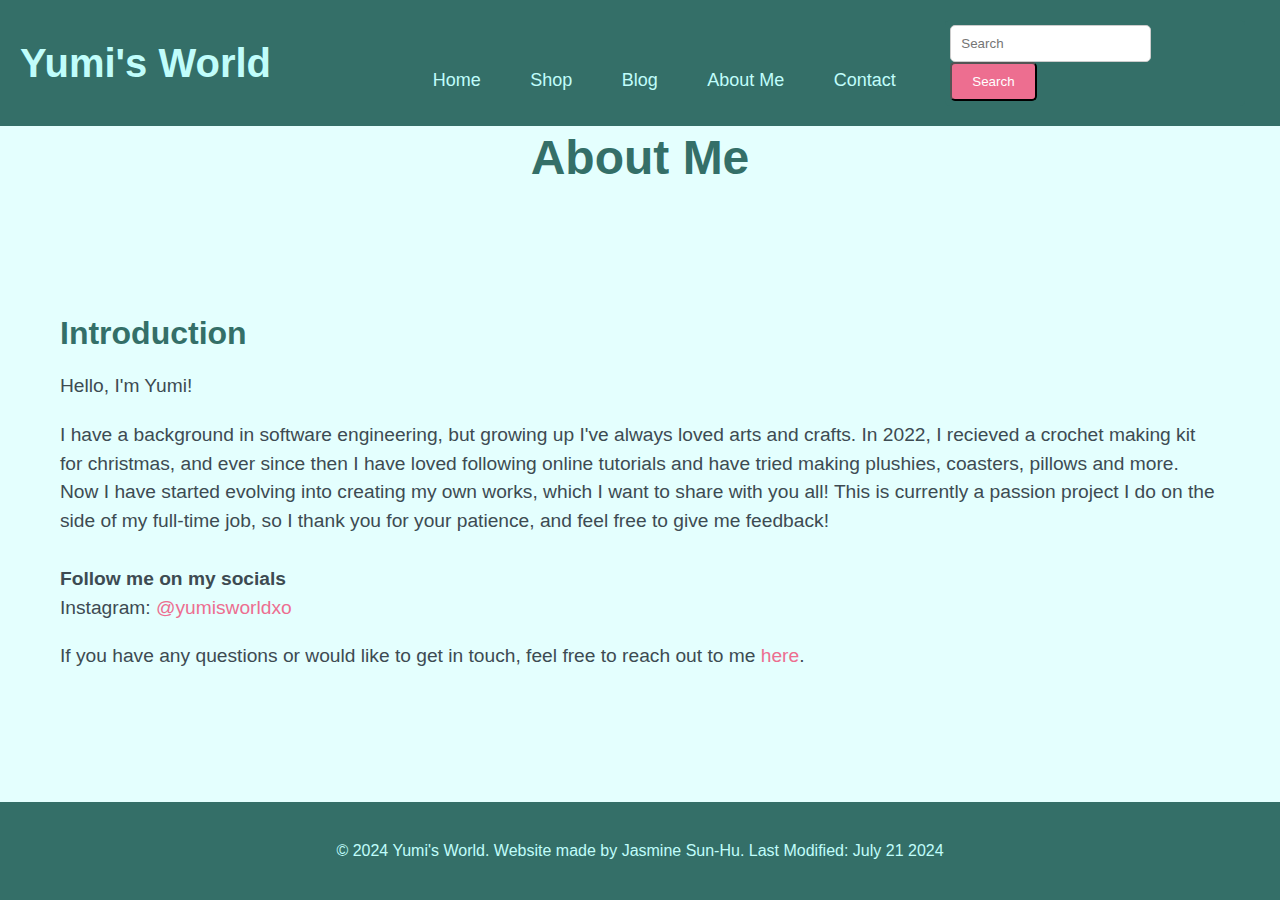
<file: html/about.html>
<!DOCTYPE html>
<html lang="en">
<head>
    <meta charset="UTF-8">
    <meta name="viewport" content="width=device-width, initial-scale=1.0">
    <link rel="stylesheet" href="../css/blogstyle.css">
    <link rel="stylesheet" href="../css/navbar.css">
    <title>About Me</title>
</head>
<body>
    <div id="header"></div>

    <header>
        <h1>About Me</h1>
    </header>
    <div class="container">
        <h2>Introduction</h2>
        <p>Hello, I'm Yumi!</p>
        <p>I have a background in software engineering, but growing up I've always loved arts and crafts.
            In 2022, I recieved a crochet making kit for christmas, and ever since then I have loved following
            online tutorials and have tried making plushies, coasters, pillows and more. Now I have started 
            evolving into creating my own works, which I want to share with you all! This is currently a passion
            project I do on the side of my full-time job, so I thank you for your patience, and feel free to 
            give me feedback! <br>
            <br>
            <b>Follow me on my socials</b><br>
            Instagram:<a href="https://www.instagram.com/yumisworldxo/"> @yumisworldxo</a>
        </p>
        <p>If you have any questions or would like to get in touch, feel free to reach out to me 
            <a href="contact.html">here</a>.</p>
    </div>

    <script src="/javascript/jquery.js"></script>
    <script src="/javascript/search.js"></script>
    <script src="/javascript/jqueryscripts.js"></script>
    
    <div id="footer"></div>
    
</body>
</html>
</file>
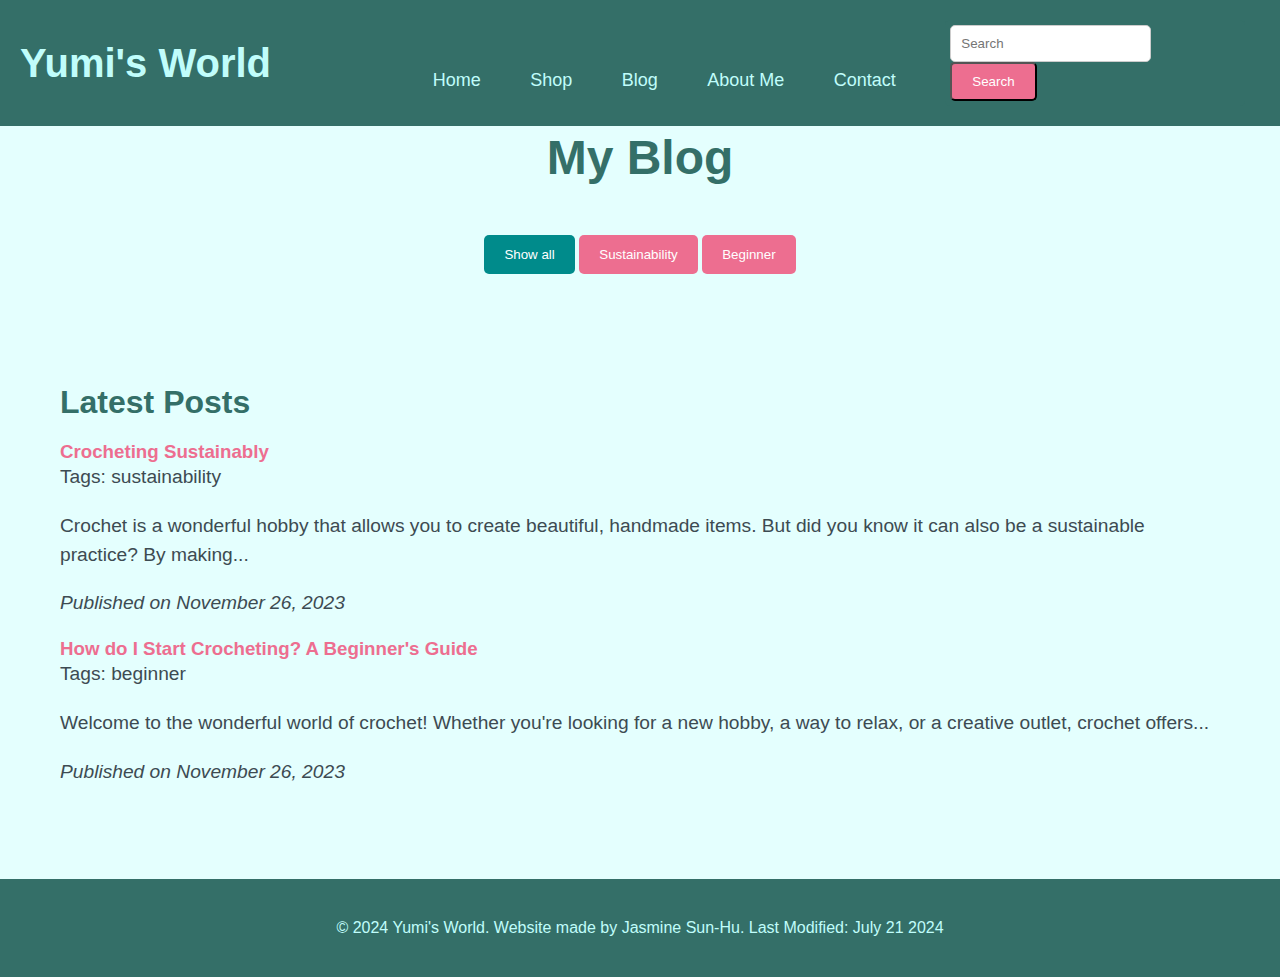
<file: html/blog.html>
<!DOCTYPE html>
<html lang="en">
<head>
    <meta charset="UTF-8">
    <meta name="viewport" content="width=device-width, initial-scale=1.0">
    <link rel="stylesheet" href="../css/blogstyle.css">
    <link rel="stylesheet" href="../css/navbar.css">
    <title>My Blog</title>
</head>
<body>
    <div id="header"></div>
    
    <!-- Blogs -->
    <header>
        <h1>My Blog</h1>
    </header>

     <!-- Control buttons -->
     <div id="myBtnContainer">
        <button class="btn1 active" onclick="filterSelection('all')"> Show all</button>
        <button class="btn1" onclick="filterSelection('sustainability')"> Sustainability</button>
        <button class="btn1" onclick="filterSelection('beginner')"> Beginner</button>
    </div>

    <div class="container">
        <h2>Latest Posts</h2>
        <div class="filterDiv sustainability" >
            <h3> <a href="Blogs/blog2.html">Crocheting Sustainably</a></h3>
            <p>Tags: sustainability</p>
            <p>Crochet is a wonderful hobby that allows you to create beautiful, handmade items. But did you know it can also be a sustainable practice? By making...</p>
            <p><em>Published on November 26, 2023</em></p>
        </div>
        <div class="filterDiv beginner">
            <h3><a href="Blogs/blog1.html">How do I Start Crocheting? A Beginner's Guide</a></h3>
            <p>Tags: beginner</p>
            <p>Welcome to the wonderful world of crochet! Whether you're looking for a new hobby, a way to relax, or a creative outlet, crochet offers...</p>
            <p><em>Published on November 26, 2023</em></p>
        </div>
    </div>

    <!-- Footer -->
    <div id="footer"></div>

    <script src="/javascript/jquery.js"></script>
    <script src="/javascript/filter.js"></script>
    <script src="/javascript/jqueryscripts.js"></script>
    <script src="../javascript/search.js"></script>
    
</body>
</html>
</file>
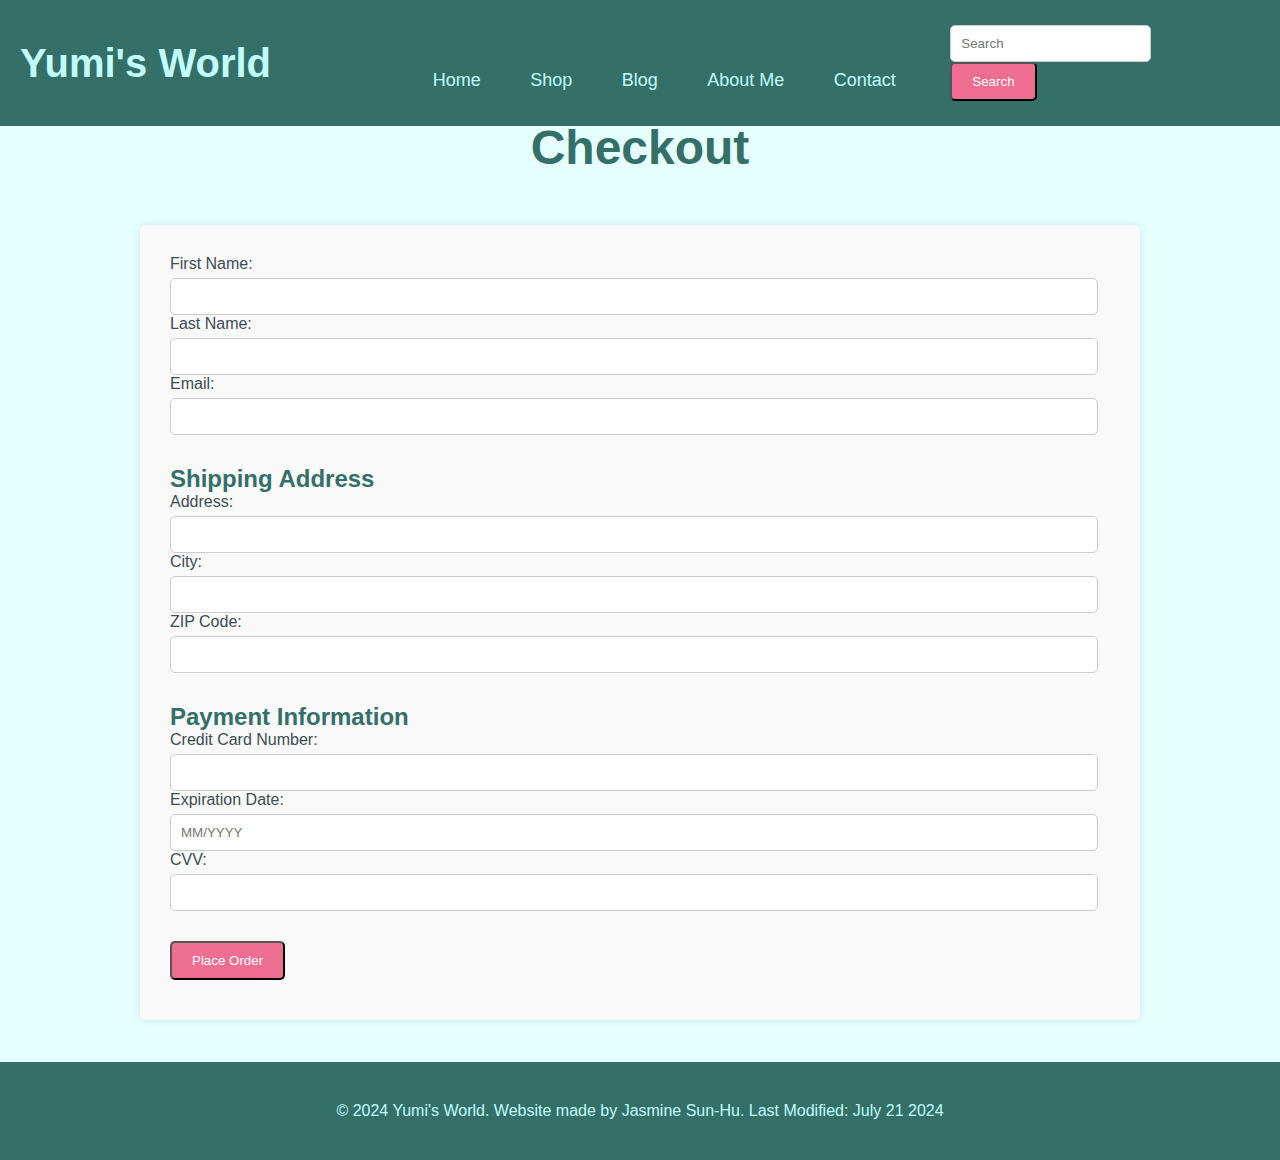
<file: html/checkout.html>
<!DOCTYPE html>
<html lang="en">

<head>
    <meta charset="UTF-8">
    <meta name="viewport" content="width=device-width, initial-scale=1.0">
    <link rel="stylesheet" href="../css/navbar.css">
    <link rel="stylesheet" href="../css/shopstyle.css">
    <link rel="stylesheet" href="../css/forms.css">
    <title>Checkout</title>
</head>

<body>
    <div id="header"></div>

    <h1>Checkout</h1>

    <form action="/process-order" method="post">
        <!-- Customer Information -->
        <label for="fname">First Name:</label>
        <input type="text" id="fname" name="fname" required>

        <label for="lname">Last Name:</label>
        <input type="text" id="lname" name="lname" required>

        <label for="email">Email:</label>
        <input type="email" id="email" name="email" required>

        <!-- Shipping Address -->
        <h3>Shipping Address</h3>

        <label for="address">Address:</label>
        <input type="text" id="address" name="address" required>

        <label for="city">City:</label>
        <input type="text" id="city" name="city" required>

        <label for="zip">ZIP Code:</label>
        <input type="text" id="zip" name="zip" required>

        <!-- Payment Information -->
        <h3>Payment Information</h3>

        <label for="card">Credit Card Number:</label>
        <input type="text" id="card" name="card" required>

        <label for="exp">Expiration Date:</label>
        <input type="text" id="exp" name="exp" placeholder="MM/YYYY" required>

        <label for="cvv">CVV:</label>
        <input type="text" id="cvv" name="cvv" required>

        <!-- Submit Button -->
        <button type="submit" style="margin-top: 30px;">Place Order</button>
    </form>

    <script src="/javascript/jquery.js"></script>
    <script src="/javascript/search.js"></script>
    <script src="/javascript/jqueryscripts.js"></script>

    <div id="footer"></div>

</body>

</html>
</file>
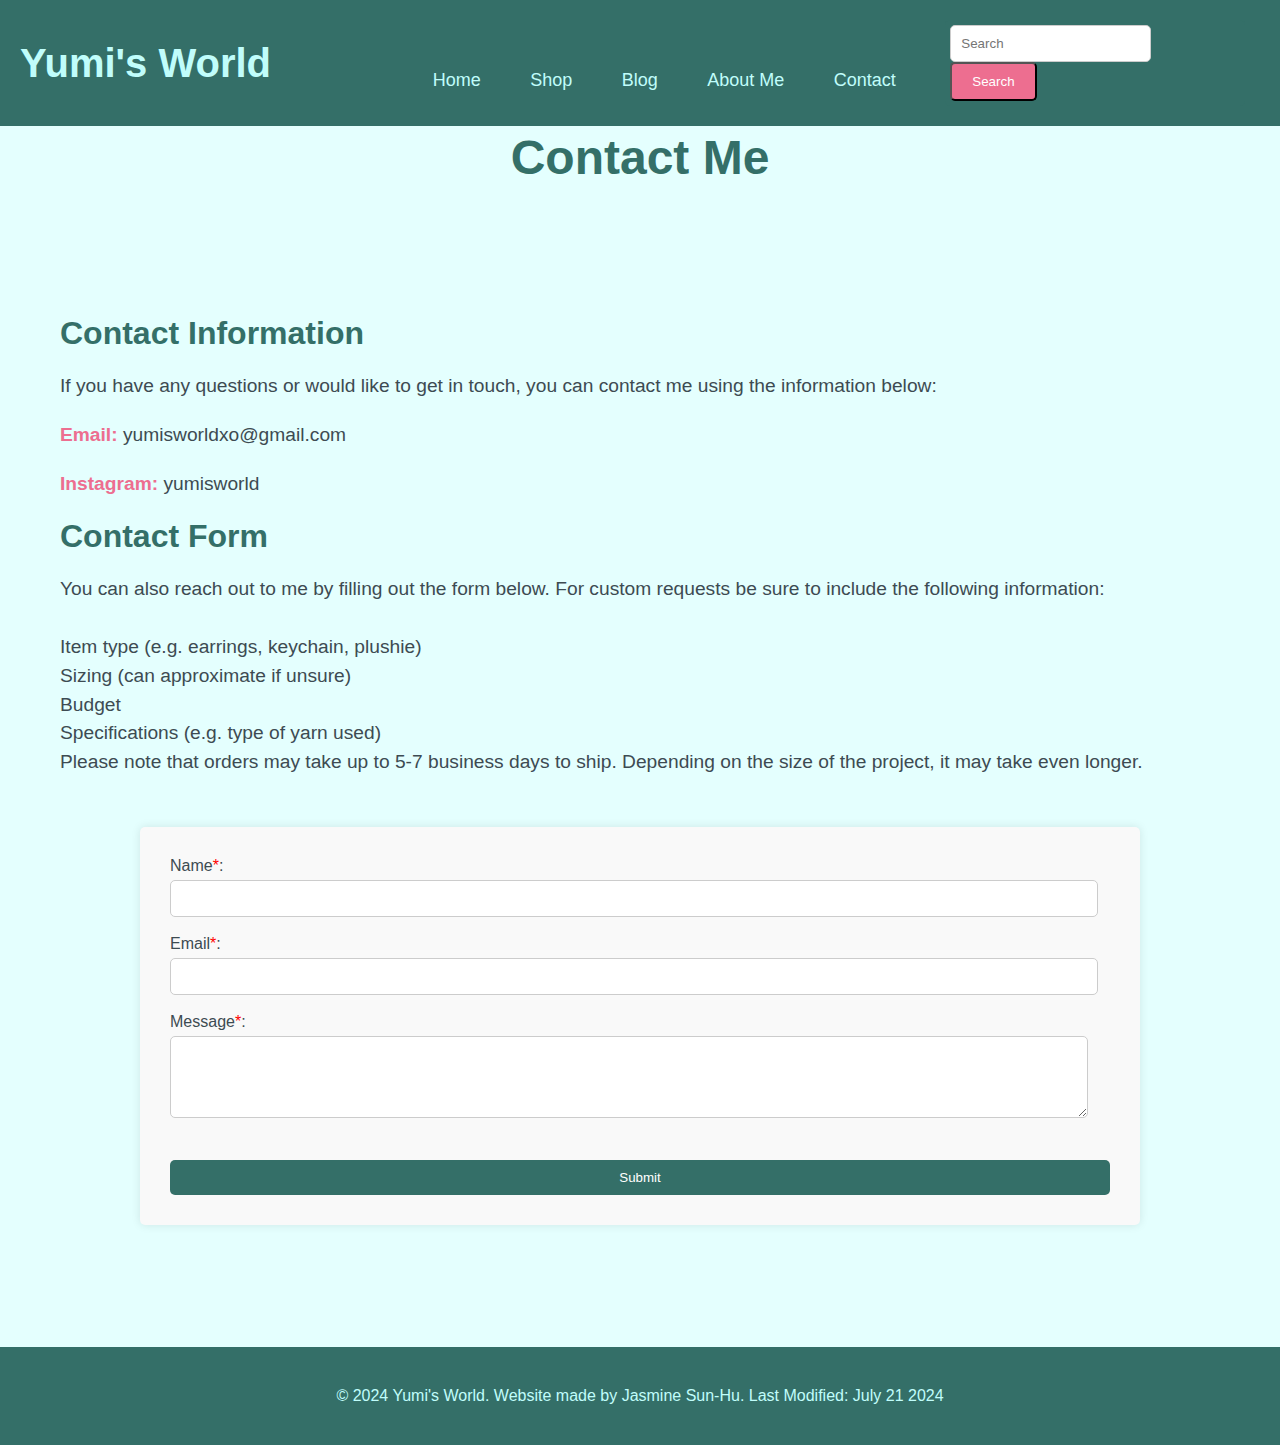
<file: html/contact.html>
<!DOCTYPE html>
<html lang="en">
<head>
    <meta charset="UTF-8">
    <meta name="viewport" content="width=device-width, initial-scale=1.0">
    <link rel="stylesheet" href="../css/navbar.css">
    <link rel="stylesheet" href="../css/forms.css">
    <link rel="stylesheet" href="../css/blogstyle.css">
    <title>Contact Me</title>
</head>
<body>

    <div id="header"></div>

    <header>
        <h1>Contact Me</h1>
    </header>
    <!-- Contact Form -->
    <div class="container">
        <h2>Contact Information</h2>
        <p>If you have any questions or would like to get in touch, you can contact me using the information below:</p>
        
        <p><strong>Email:</strong> yumisworldxo@gmail.com </p>
        <p><strong>Instagram:</strong> yumisworld </p>
        
        <h2>Contact Form</h2>
        <p>You can also reach out to me by filling out the form below. For custom requests be sure to include the following information: <br>
            <br>
            Item type (e.g. earrings, keychain, plushie)<br>
            Sizing (can approximate if unsure) <br>
            Budget <br>
            Specifications (e.g. type of yarn used) <br>
            Please note that orders may take up to 5-7 business days to ship. Depending on the size of the project, it may take even longer. <br>
        </p>
        <form id="contactForm">
            <label for="name">Name<element style="color: red">*</element>:</label>
            <input type="text" id="name" name="name" required><br>
            <span id="error-name" class="error-message"></span><br>

            <label for="mail">Email<element style="color: red">*</element>:</label>
            <input type="email" id="mail" name="mail" required><br>
            <span id="error-email" class="error-message"></span><br>

            <label for="message">Message<element style="color: red">*</element>:</label>
            <textarea id="message" name="message" rows="4" required></textarea><br>
            <span id="error-text" class="error-message"></span><br>

            <input type="submit" value="Submit">
            
        </form>
        
    </div>

    <script src="/javascript/jquery.js"></script>
    <script src="/javascript/search.js"></script>
    <script src="/javascript/validation.js"></script>
    <script src="/javascript/jqueryscripts.js"></script>

    <div id="footer"></div>
</body>
</html>
</file>
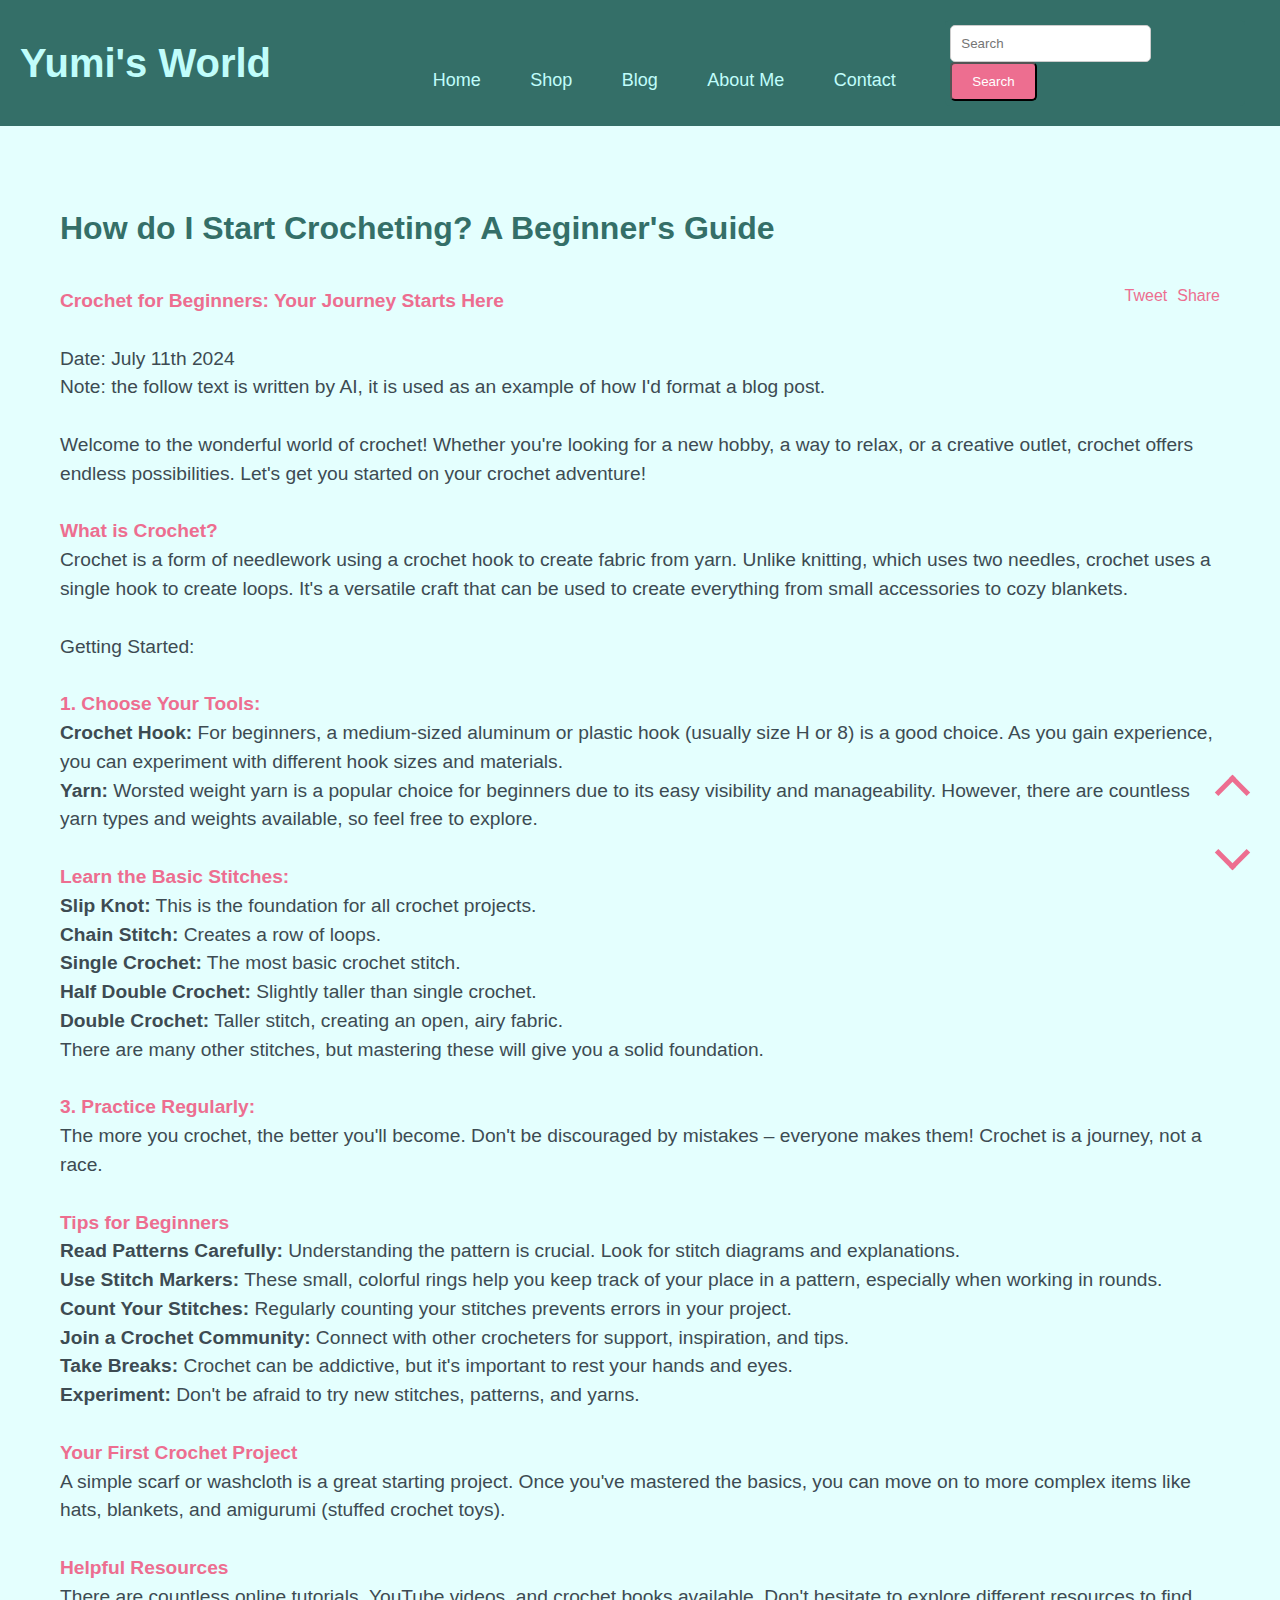
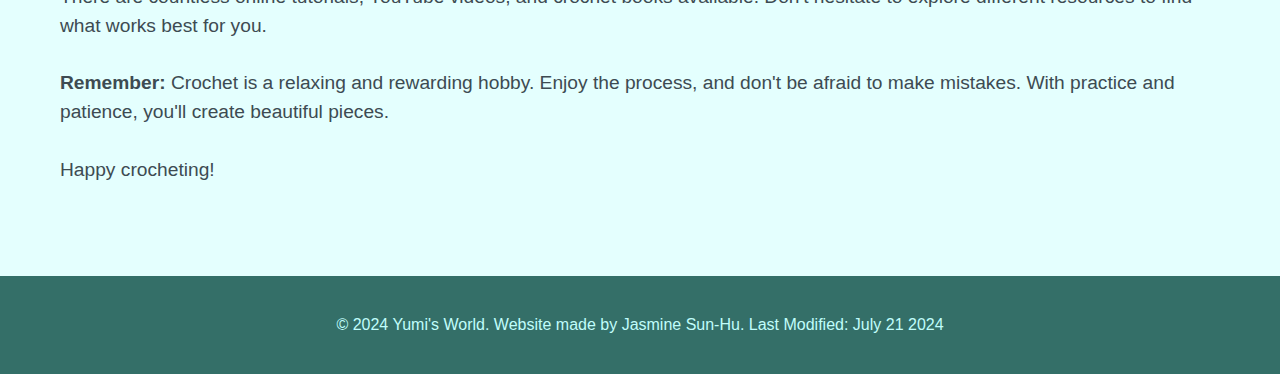
<file: html/Blogs/blog1.html>
<!DOCTYPE html>
<html lang="en">
<head>
    <meta charset="UTF-8">
    <meta name="viewport" content="width=device-width, initial-scale=1.0">
    <link rel="stylesheet" href="../../css/blogstyle.css">
    <link rel="stylesheet" href="../../css/navbar.css">
    <title>How do I Start Crocheting? A Beginner's Guide</title>
</head>
<body>
    <!--social media sharing APIs-->
    <div id="fb-root"></div>
    <script async defer crossorigin="anonymous" src="https://connect.facebook.net/en_US/sdk.js#xfbml=1&version=v20.0" nonce="XI3Rwzka"></script>
    <script async src="https://platform.twitter.com/widgets.js" charset="utf-8"></script>

    <div id="header"></div>

    <!--scrolling shortcut buttons-->
    <div class="scroll-buttons">
        <a href="#" id="scroll-top" class="arrow up" title="Scroll to Top"></a>
        <a href="#" id="scroll-bottom" class="arrow down" title="Scroll to Bottom"></a>
    </div>

    <!--blog content-->
    <div class="container">
        <h2 style="padding-top: 50px; padding-bottom: 20px;">How do I Start Crocheting? A Beginner's Guide</h2>

        <!--social media sharing buttons-->
        <div class="fb-share-button" data-href="http://yumisworld.com/defaultsite" data-layout="button" data-size="large">
            <a target="_blank" href="https://www.facebook.com/sharer/sharer.php?u=http%3A%2F%2Fyumisworld.com%2Fdefaultsite&amp;src=sdkpreparse" class="fb-xfbml-parse-ignore">Share</a>
        </div>
        <div>
            <a class="twitter-share-button" href="https://twitter.com/intent/tweet?text=Check%20out%20Yumi's%20World!" data-size="large">Tweet</a>
        </div>

        <p> <strong>Crochet for Beginners: Your Journey Starts Here</strong> <br>
            <br>
            Date: July 11th 2024
            <br>
            Note: the follow text is written by AI, it is used as an example of how I'd format a blog post. <br>
            <br>
            Welcome to the wonderful world of crochet! Whether you're looking for a new hobby, a way to relax, or a creative outlet, crochet offers endless possibilities. Let's get you started on your crochet adventure!<br>
            <br>
            <strong>What is Crochet?</strong><br>
            Crochet is a form of needlework using a crochet hook to create fabric from yarn. Unlike knitting, which uses two needles, crochet uses a single hook to create loops. It's a versatile craft that can be used to create everything from small accessories to cozy blankets.<br>
            <br>
            Getting Started:<br>
            <br>
            <strong>1. Choose Your Tools:</strong>
            <br>
            <b>Crochet Hook:</b> For beginners, a medium-sized aluminum or plastic hook (usually size H or 8) is a good choice. As you gain experience, you can experiment with different hook sizes and materials.<br>
            <b>Yarn:</b> Worsted weight yarn is a popular choice for beginners due to its easy visibility and manageability. However, there are countless yarn types and weights available, so feel free to explore.<br>
            <br>
            <strong>Learn the Basic Stitches:</strong> 
            <br>
            <b>Slip Knot:</b> This is the foundation for all crochet projects.<br>
            <b>Chain Stitch:</b> Creates a row of loops.<br>
            <b>Single Crochet:</b> The most basic crochet stitch.<br>
            <b>Half Double Crochet:</b> Slightly taller than single crochet.<br>
            <b>Double Crochet:</b> Taller stitch, creating an open, airy fabric.<br>
            There are many other stitches, but mastering these will give you a solid foundation.<br>
            <br>
            <strong>3. Practice Regularly:</strong><br>
            The more you crochet, the better you'll become. Don't be discouraged by mistakes – everyone makes them! Crochet is a journey, not a race.<br>
            <br>
            <strong>Tips for Beginners</strong><br>
            <b>Read Patterns Carefully:</b> Understanding the pattern is crucial. Look for stitch diagrams and explanations.<br>
            <b>Use Stitch Markers:</b> These small, colorful rings help you keep track of your place in a pattern, especially when working in rounds.<br>
            <b>Count Your Stitches:</b> Regularly counting your stitches prevents errors in your project.<br>
            <b>Join a Crochet Community:</b> Connect with other crocheters for support, inspiration, and tips.<br>
            <b>Take Breaks:</b> Crochet can be addictive, but it's important to rest your hands and eyes.<br>
            <b>Experiment:</b> Don't be afraid to try new stitches, patterns, and yarns.<br>
            <br>
            <strong>Your First Crochet Project</strong><br>
            A simple scarf or washcloth is a great starting project. Once you've mastered the basics, you can move on to more complex items like hats, blankets, and amigurumi (stuffed crochet toys).<br>
            <br>
            <strong>Helpful Resources</strong><br>
            There are countless online tutorials, YouTube videos, and crochet books available. Don't hesitate to explore different resources to find what works best for you.<br>
            <br>
            <b>Remember: </b>Crochet is a relaxing and rewarding hobby. Enjoy the process, and don't be afraid to make mistakes. With practice and patience, you'll create beautiful pieces.<br>
            <br>
            Happy crocheting!</p>

            <div class="fb-comments" data-href="http://169.254.83.107:8080/html/Blogs/blog1.html" data-width="1100" data-numposts="5"></div>

    </div>

    <div id="footer"></div>

    <script src="/javascript/jquery.js"></script>
    <script src="/javascript/jqueryscripts.js"></script>
</body>
</html>
</file>
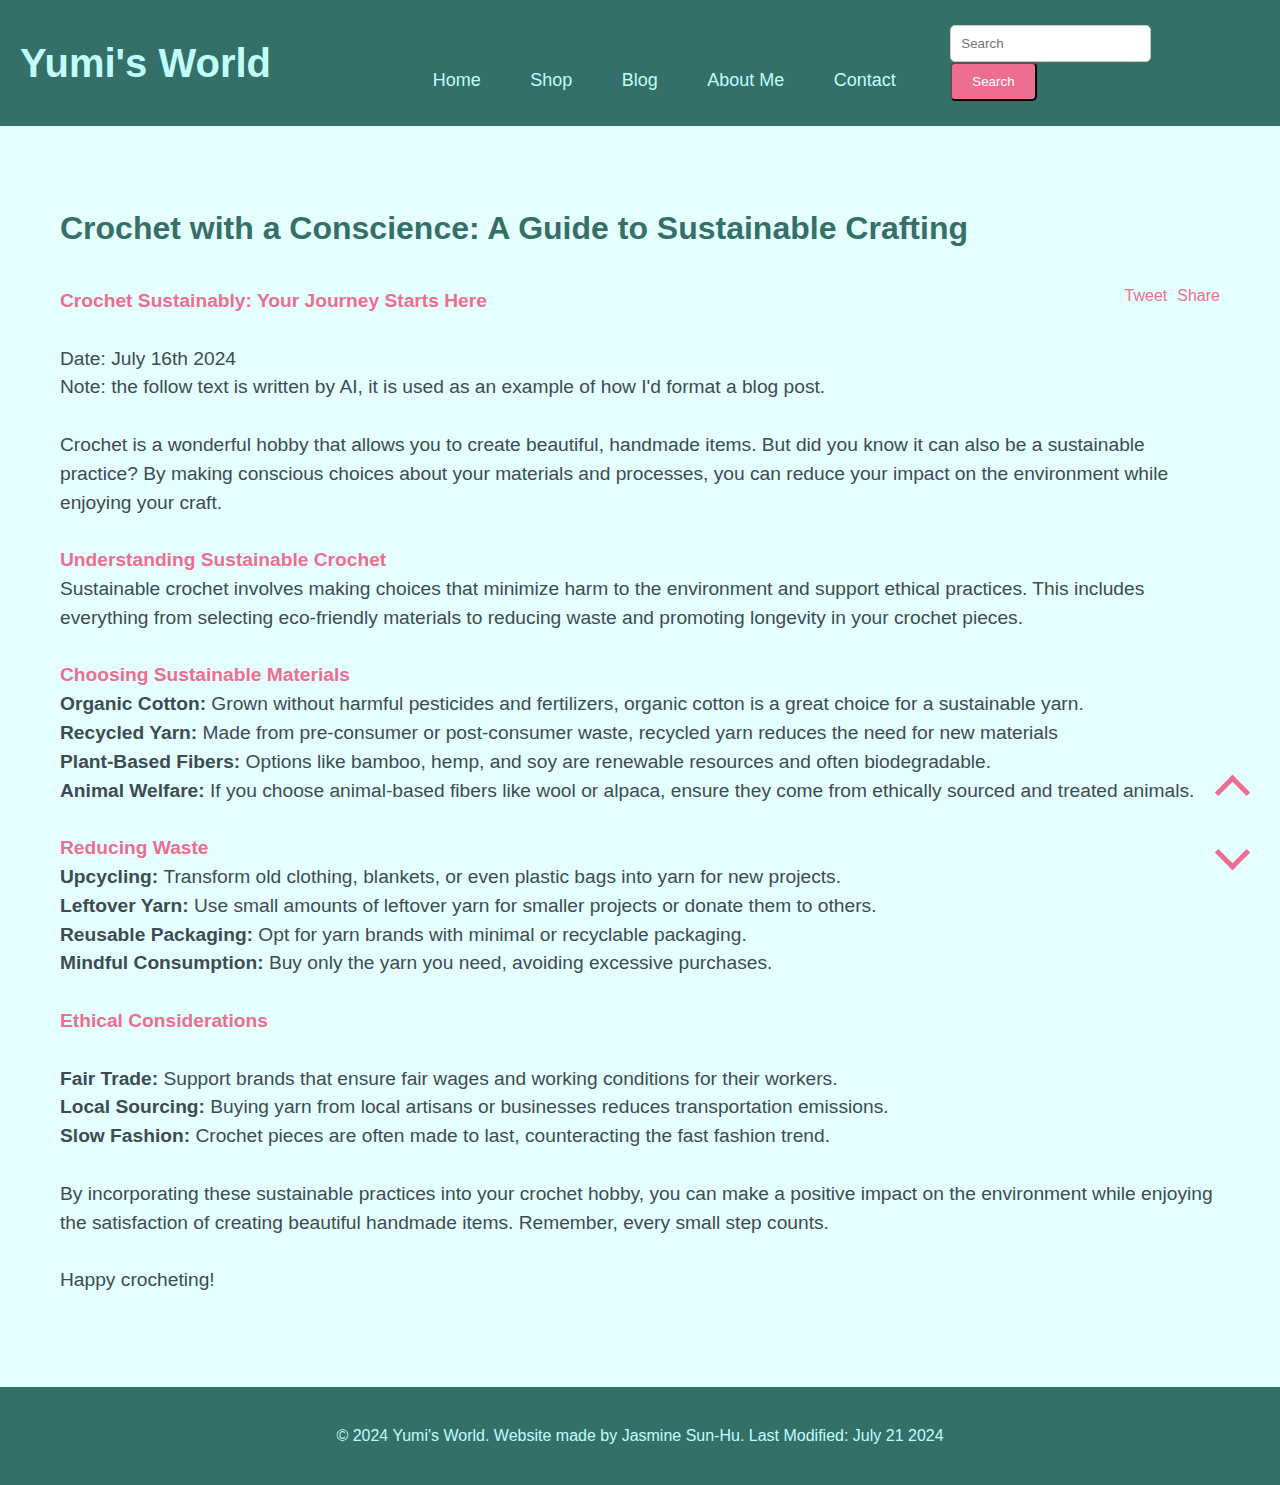
<file: html/Blogs/blog2.html>
<!DOCTYPE html>
<html lang="en">
<head>
    <meta charset="UTF-8">
    <meta name="viewport" content="width=device-width, initial-scale=1.0">
    <link rel="stylesheet" href="../../css/blogstyle.css">
    <link rel="stylesheet" href="../../css/navbar.css">
    <title>Flower Coaster - Product Details</title>
</head>
<body>
    <!--social media sharing APIs-->
    <div id="fb-root"></div>
    <script async defer crossorigin="anonymous" src="https://connect.facebook.net/en_US/sdk.js#xfbml=1&version=v20.0" nonce="XI3Rwzka"></script>
    <script async src="https://platform.twitter.com/widgets.js" charset="utf-8"></script>

    <div id="header"></div>

    <div class="scroll-buttons">
        <a href="#" id="scroll-top" class="arrow up" title="Scroll to Top"></a>
        <a href="#" id="scroll-bottom" class="arrow down" title="Scroll to Bottom"></a>
    </div>

    <!--blog content-->
    <div class="container">
        <h2 style="padding-top: 50px; padding-bottom: 20px;">Crochet with a Conscience: A Guide to Sustainable Crafting</h2>

        <!--social media sharing buttons-->
        <div class="fb-share-button" data-href="http://yumisworld.com/defaultsite" data-layout="button" data-size="large">
            <a target="_blank" href="https://www.facebook.com/sharer/sharer.php?u=http%3A%2F%2Fyumisworld.com%2Fdefaultsite&amp;src=sdkpreparse" class="fb-xfbml-parse-ignore">Share</a>
        </div>
        <div>
            <a class="twitter-share-button" href="https://twitter.com/intent/tweet?text=Check%20out%20Yumi's%20World!" data-size="large">Tweet</a>
        </div>

        <p> <strong>Crochet Sustainably: Your Journey Starts Here</strong> <br>
            <br>
            Date: July 16th 2024
            <br>
            Note: the follow text is written by AI, it is used as an example of how I'd format a blog post. <br>
            <br>
            Crochet is a wonderful hobby that allows you to create beautiful, handmade items. But did you know it can also be a sustainable practice? By making conscious choices about your materials and processes, you can reduce your impact on the environment while enjoying your craft.<br>
            <br>
            <strong>Understanding Sustainable Crochet</strong><br>
            Sustainable crochet involves making choices that minimize harm to the environment and support ethical practices. This includes everything from selecting eco-friendly materials to reducing waste and promoting longevity in your crochet pieces.<br>
            <br>
            <strong>Choosing Sustainable Materials</strong>
            <br>
            <b>Organic Cotton:</b> Grown without harmful pesticides and fertilizers, organic cotton is a great choice for a sustainable yarn.<br>
            <b>Recycled Yarn:</b> Made from pre-consumer or post-consumer waste, recycled yarn reduces the need for new materials<br>
            <b>Plant-Based Fibers: </b> Options like bamboo, hemp, and soy are renewable resources and often biodegradable.<br>
            <b>Animal Welfare:</b> If you choose animal-based fibers like wool or alpaca, ensure they come from ethically sourced and treated animals.<br>
            <br>
            <strong>Reducing Waste</strong> 
            <br>
            <b>Upcycling: </b> Transform old clothing, blankets, or even plastic bags into yarn for new projects.<br>
            <b>Leftover Yarn: </b> Use small amounts of leftover yarn for smaller projects or donate them to others.<br>
            <b>Reusable Packaging:</b> Opt for yarn brands with minimal or recyclable packaging.<br>
            <b>Mindful Consumption:</b> Buy only the yarn you need, avoiding excessive purchases.<br>
            <br>
            <strong>Ethical Considerations</strong><br>
            <br>
            <b>Fair Trade:</b> Support brands that ensure fair wages and working conditions for their workers.<br>
            <b>Local Sourcing:</b> Buying yarn from local artisans or businesses reduces transportation emissions.<br>
            <b>Slow Fashion:</b> Crochet pieces are often made to last, counteracting the fast fashion trend.<br>
            <br>
            By incorporating these sustainable practices into your crochet hobby, you can make a positive impact on the environment while enjoying the satisfaction of creating beautiful handmade items. Remember, every small step counts.<br>
            <br>
            Happy crocheting!</p>

            <div class="fb-comments" data-href="http://169.254.83.107:8080/html/Blogs/blog2.html" data-width="1100" data-numposts="5"></div>
    </div>
    

    <div id="footer"></div>

    <script src="/javascript/jquery.js"></script>
    <script src="/javascript/jqueryscripts.js"></script>
</body>
</html>
</file>
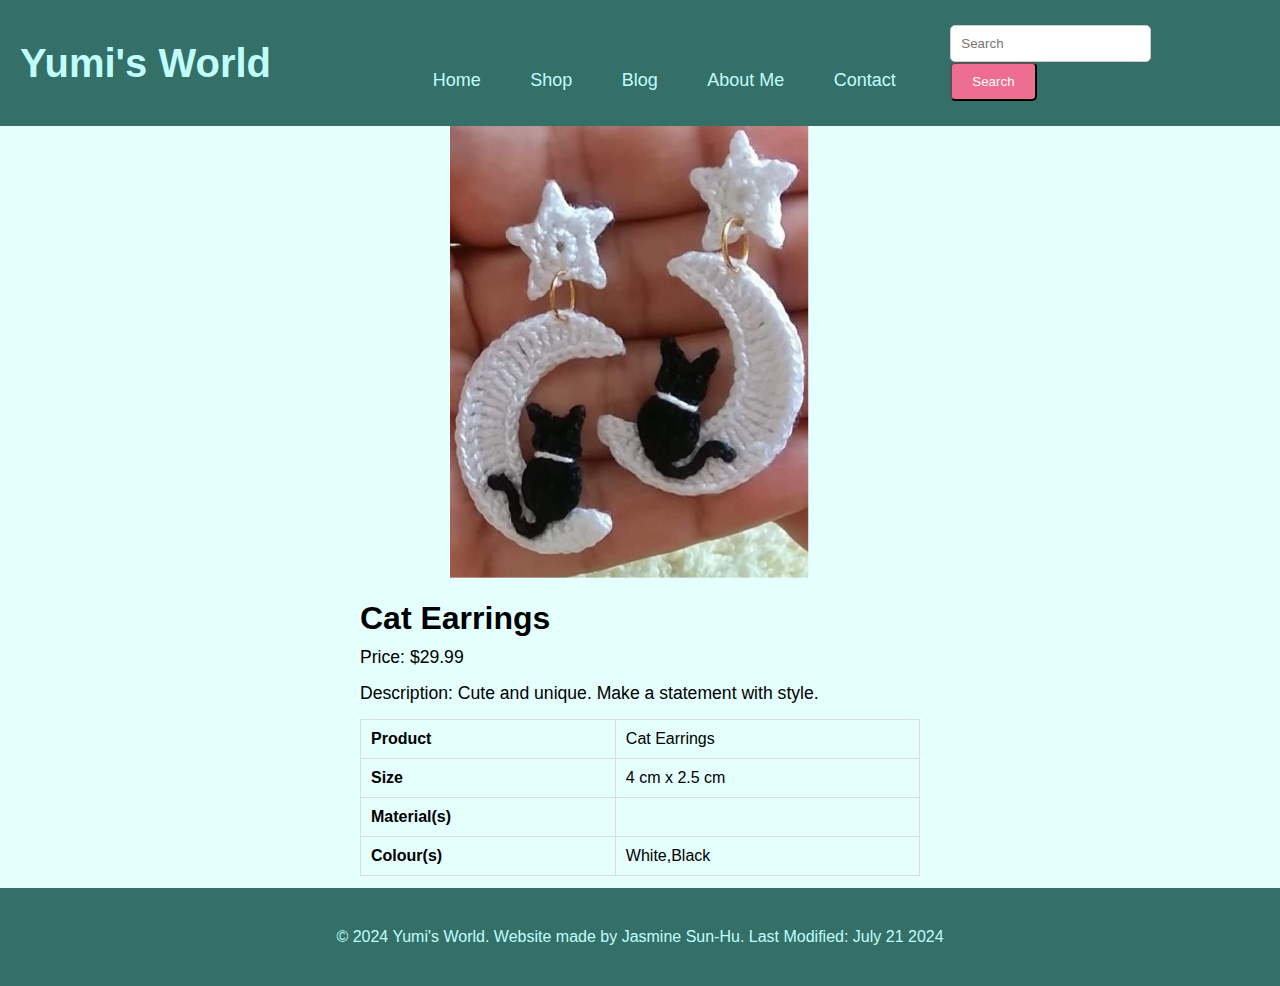
<file: html/Products/CatEarrings.html>
<!DOCTYPE html>
<html lang="en">
<head>
    <meta charset="UTF-8">
    <meta name="viewport" content="width=device-width, initial-scale=1.0">
    <link rel="stylesheet" href="../../css/navbar.css">
    <link rel="stylesheet" href="../../css/shopstyle.css">
    <title>Cat Earrings - Product Details</title>
</head>
<body>
    <div id="header"></div>

    <main>
        <section class="product-details">
            <div style="height: 500px; width:100%;" class="zoomer-container">
                <img src="/Images/CatEarrings.jpg" alt="Cat Earrings">
            </div>
            
            <h2>Cat Earrings</h2>
            <p>Price: <span class="item-price">$29.99</span></p>
            <p>Description: Cute and unique. Make a statement with style.</p>
            <table>
                <tr>
                    <th>Product</th>
                    <td>Cat Earrings</td>
                </tr>
                <tr>
                    <th>Size</th>
                    <td>4 cm x 2.5 cm</td>
                </tr>
                <tr>
                    <th>Material(s)</th>
                    <td></td>
                </tr>
                <tr>
                    <th>Colour(s)</th>
                    <td>White,Black</td>
                </tr>
            </table>
        </section>
    </main>

    <script src="/javascript/jquery.js"></script>
    <script src="/javascript/zoomer.min.js"></script>
    <script src="/javascript/search.js"></script>
    <script src="/javascript/jqueryscripts.js"></script>

    <div id="footer"></div>

</body>
</html>
</file>
<file: css/blogstyle.css>
/* global styles */
:root {
    --babyblue: #c0fdfb;
    --darkcyan: #346F68;
    --white: #fff;
    --darkgrey: #3D4B52;
    --rose: #ED6E90;
    --pinkgrey: #D5C5C8;
}

* {
    box-sizing: border-box;
    margin: 0;
    padding: 0;
    font-family:'Trebuchet MS', 'Lucida Sans Unicode', 'Lucida Grande', 'Lucida Sans', Arial, sans-serif;
}

body {
    background-color: #e4fffe;
}

strong {
    color: var(--rose);
}

.container {
    max-width: 1200px;
    margin: 0 auto;
    padding: 80px 20px;
}

/* Header */

header {
    text-align: center;
    padding: 50px 0;
}

header h1 {
    font-size: 3rem;
    color: #346F68; 
}

/* About Me Section */

.container h2 {
    font-size: 2rem;
    color: #346F68;
    margin-bottom: 20px;
}

.container p {
    font-size: 1.2rem;
    color: #3D4B52; 
    line-height: 1.5;
    margin-bottom: 20px;
}

.container a {
    color: #ED6E90;
    text-decoration: none;
    transition: color 0.3s ease;
}

.container a:hover {
    color: #D5405F; 
}

.filterDiv {
    display: none;
    flex-wrap: wrap;
}

.filterDiv.show {
    display: block;
}

#myBtnContainer {
    text-align: center;
  }
  
  .btn1 {
      border: none;
      outline: none;
      padding: 12px 20px;
      background-color: var(--rose);
      cursor: pointer;
      margin-bottom: 30px;
    }
  
    .btn1:hover {
      background-color: #D5C5C8;
    }
  
    .btn1.active {
      background-color: darkcyan;
      color: white;
    }

    button {
        background: var(--rose);
        color: var(--white);
        padding: 10px 20px;
        text-decoration: none;
        border-radius: 5px;
        transition: 0.3s ease;
        margin-bottom: 10px;
      }

      .container {
        background-color: #e4fffe;
        justify-content: center;
    }

.fb-share-button {
    float: right;
}

.twitter-share-button {
    float: right;
    margin-right: 10px;
}
</file>
<file: css/navbar.css>
/* navigation bar */
nav {
    position: fixed;
    top: 0;
    left: 0;
    width: 100%;
    background: #346F68; 
    color: #c0fdfb;
    display: flex;
    justify-content: space-between;
    align-items: center;
    padding: 20px;
    z-index: 1000;
}

body {
    margin: 0;
    padding-top: 80px;
    padding-bottom: 90px;
    min-height: 100vh; 
    position: relative; 
}

nav .logo {
    font-size: 40px;
    font-weight: bold;
}

nav ul {
    display: block;
    list-style: none;
    margin: 0;
    padding: 0;
}

nav ul li {
    display: inline-block;
    margin-left: 30px;
    padding-right: 15px;
}

nav ul li a {
    text-decoration: none;
    color: #c0fdfb;
    transition: color 0.3s ease;
    font-size: 18px;
}

nav ul li a:hover {
    color: #ED6E90; 
}

nav ul li form.search {
    padding: 5px;
    border-radius: 5px;
    margin: 0 0;
    background-color: #346F68;
    box-shadow: none;
    
}

nav ul li form.search input[type="text"] {
    width: calc(100% - 89px);
    padding: 10px;
    border: 1px solid #ccc;
    border-radius: 5px;
}

nav ul li form.search button {
    background: #ED6E90;
    color: white;
    padding: 10px 20px;
    text-decoration: none;
    border-radius: 5px;
    transition: 0.3s ease;
    margin-bottom: 0;
}

nav ul li form.search button:hover {
    background: #D5C5C8;
}

/* Footer */

footer {
    background-color: #346F68; 
    color: #c0fdfb; 
    text-align: center;
    padding: 20px 0;
    width: 100%;
    bottom: 0;
    position: absolute;
}
footer p {
    font-size: 1rem;
    margin: 20px;
}

/* scroll buttons */
.scroll-buttons {
    position: fixed;
    right: 30px;
    bottom: 5px;
    display: flex; 
    flex-direction: column; 
    z-index: 100;
    text-align: center;
  }
  .scroll-buttons a {
    padding: 10px;
    color: white;
    text-decoration: none;
    margin: 5px;
    margin-bottom: 30px;
  }

  .arrow {
    border: solid #ED6E90;
    border-width: 0 5px 5px 0;
    display: inline-block;
    padding: 15px;
  }

  .up {
    transform: rotate(-135deg);
    -webkit-transform: rotate(-135deg);
  }
  
  .down {
    transform: rotate(45deg);
    -webkit-transform: rotate(45deg);
  }
</file>
<file: css/shopstyle.css>
/* styles.css */

/* global styles */
:root {
    --babyblue: #c0fdfb;
    --darkcyan: #346F68;
    --white: #fff;
    --darkgrey: #3D4B52;
    --rose: #ED6E90;
    --pinkgrey: #D5C5C8;
}

* {
    box-sizing: border-box;
    margin: 0;
    padding: 0;
    font-family:'Trebuchet MS', 'Lucida Sans Unicode', 'Lucida Grande', 'Lucida Sans', Arial, sans-serif;
}

body {
    background-color: #e4fffe;
}

strong {
    color: var(--rose);
}

h1 {
    font-size: 3rem;
    margin: 40px;
    text-align: center;
    color: #346F68;
    
}

.container {
    text-align: center;
    background-color: #e4fffe;
    justify-content: center;
}

/* hero section */
.hero {
    background: var(--babyblue);
    color: var(--darkcyan);
    text-align: center;
    padding: 150px 0;
}

.hero h1 {
    font-size: 3rem;
    margin-bottom: 20px;
}

.hero p {
    font-size: 1.5rem;
    margin-bottom: 60px;
    margin-top: 15px;
}

.hero .btn {
    display: inline-block;
    background: var(--darkcyan);
    color: var(--white);
    padding: 10px 20px;
    text-decoration: none;
    border-radius: 5px;
    transition: 0.3s ease;
}

.hero .btn:hover {
    background: var(--rose);
}

/* Featured Products Section */
.featured-products {
    padding: 50px 0;
    text-align: center;
    background-color: #e4fffe;
}

.featured-products h2 {
    font-size: 2.5rem;
    margin-bottom: 50px;
    color: #346F68;
}

.product {
    display: inline-block;
    flex-wrap: wrap;
    width: 300px;
    margin: 0 20px;
    background-color: #e4fffe;
}

.product img {
    width: 100%;
    border-radius: 5px;
    margin-bottom: 20px;
}

.product h3 {
    margin-top: 20px;
    font-size: 1.5rem;
    color: #346F68; 
}

.product p {
    font-size: 1.15rem;
    margin-bottom: 15px;
    margin-top: 15px;
}

.product .btn {
    display: block;
    background: var(--darkcyan);
    color: var(--white);
    padding: 10px 20px;
    text-decoration: none;
    border-radius: 5px;
    transition: 0.3s ease;
    margin-bottom: 10px;
}

.product .btn:hover {
    background: var(--rose);
}

.product button {
    display: inline-block;
    background-color: #ED6E90; 
    color: #fff; 
    padding: 10px 20px;
    text-decoration: none;
    border: none;
    border-radius: 5px;
    transition: background-color 0.3s ease;
    margin-top: 10px;
    margin-bottom: 40px;
}

.product button:hover {
    background-color: #D5405F; 
}

.product-details {
    margin: 0 auto;
    width: 600px; 
    border-radius: 5px; 
    padding: 20px; 
  }
  
  .product-details img {
    display: block; 
    margin-bottom: 20px;
  }
  
  .product-details h2 {
    font-size: 2rem; 
    margin-bottom: 10px; 
  }
  
  .product-details p {
    font-size: 1.1rem; 
    margin-bottom: 15px; 
  }
  
  .product-details table {
    width: 100%; 
    border-collapse: collapse; 
  }
  
  .product-details table th,
  .product-details table td {
    padding: 10px; 
    border: 1px solid #ddd;
    text-align: left; 
  }
  
  .product-details table th {
    font-weight: bold; 
  }
  
  .product-details button {
    background-color: #346F68; 
    color: white; 
    padding: 10px 20px;
    border: none; 
    border-radius: 5px;
    cursor: pointer; 
    transition: background-color 0.3s ease; 
    margin-top: 20px; 
  }
  
  .product-details button:hover {
    background-color: var(--rose);
  }

  button {
    background: var(--rose);
    color: var(--white);
    padding: 10px 20px;
    text-decoration: none;
    border-radius: 5px;
    transition: 0.3s ease;
    margin-bottom: 10px;
  }
  
  button:hover {
    background: var(--pinkgrey);
  }

  img {
    width: 300px;
    height: 400px;
  }

/* filters */

.product.filterDiv {
    display: none;
    flex-wrap: wrap;
    width: 300px;
    margin: 0 20px;
    background-color: #e4fffe;
}

.product.filterDiv.show {
    display: inline-block;
}

#myBtnContainer {
  text-align: center;
}

.btn1 {
    border: none;
    outline: none;
    padding: 12px 20px;
    background-color: var(--rose);
    cursor: pointer;
    margin-bottom: 30px;
  }

  .btn1:hover {
    background-color: #D5C5C8;
  }

  .btn1.active {
    background-color: darkcyan;
    color: white;
  }

/* Contact Section */
.contact {
    background: var(--darkgrey);
    color: var(--white);
    text-align: center;
    padding: 100px 0;
}

.contact h2 {
    font-size: 2.5rem;
    margin-bottom: 50px;
}

.contact p {
    font-size: 1.5rem;
    margin-bottom: 70px;
}

.contact .btn {
    background: var(--rose);
    color: var(--white);
    padding: 10px 20px;
    text-decoration: none;
    border-radius: 5px;
    transition: 0.3s ease;
}

.contact .btn:hover {
    background: var(--pinkgrey);
}

.zoomer-container {
  overflow: hidden;
  position: relative;
  transition: background-color .5s;
  cursor: pointer;
  padding: 2%;
}

.zoomer-container img {
  max-width: 100%;
  max-height: 100%;
  position: absolute;
  transform-origin: 0 0;
}
</file>
<file: css/forms.css>
/* forms.css */

form {
    max-width: 1000px;
    margin: 50px auto;
    padding: 30px;
    background-color: #f9f9f9; 
    border-radius: 5px;
    box-shadow: 0 0 10px rgba(0, 0, 0, 0.1);
}

form h2 {
    font-size: 2rem;
    color: #346F68; 
    margin-bottom: 20px;
}

form h3 {
    font-size: 1.5rem;
    color: #346F68; 
    margin-top: 30px;
}

form label {
    display: block;
    margin-bottom: 5px;
    color: #3D4B52;
}

form input[type="text"],
form input[type="email"] {
    width: calc(100% - 12px);
    padding: 10px;
    border: 1px solid #ccc;
    border-radius: 5px;
}

form input[type="text"]:focus,
form input[type="email"]:focus {
    outline: none;
    border-color: #346F68; 
}

form input[type="submit"] {
    width: 100%;
    background-color: #346F68; 
    color: #fff; 
    padding: 10px;
    border: none;
    border-radius: 5px;
    cursor: pointer;
    transition: background-color 0.3s ease;
}

form input[type="submit"]:hover {
    background-color: #ED6E90; 
}

form label {
    display: block;
    margin-bottom: 5px;
    color: #3D4B52; /* darkgrey */
}

/* Textarea */
form textarea {
    width: calc(100% - 22px);
    padding: 10px;
    margin-bottom: 20px;
    border: 1px solid #ccc;
    border-radius: 5px;
    resize: vertical; /* Allow vertical resizing */
}

form textarea:focus {
    outline: none;
    border-color: #346F68; /* darkcyan */
}

.search [list]::-webkit-list-button,
.search [list]::-webkit-calendar-picker-indicator {
    display: none !important;
}

.popup-message {
    position: fixed; 
    top: 50%; 
    left: 50%; 
    transform: translate(-50%, -50%); 
    padding: 20px;
    background-color: #f0f0f0; 
    border: 1px solid #ccc; 
    border-radius: 5px; 
    display: none; 
    z-index: 10; 
  }
  
  .popup-message.show {
    display: block; 
  }
</file>
